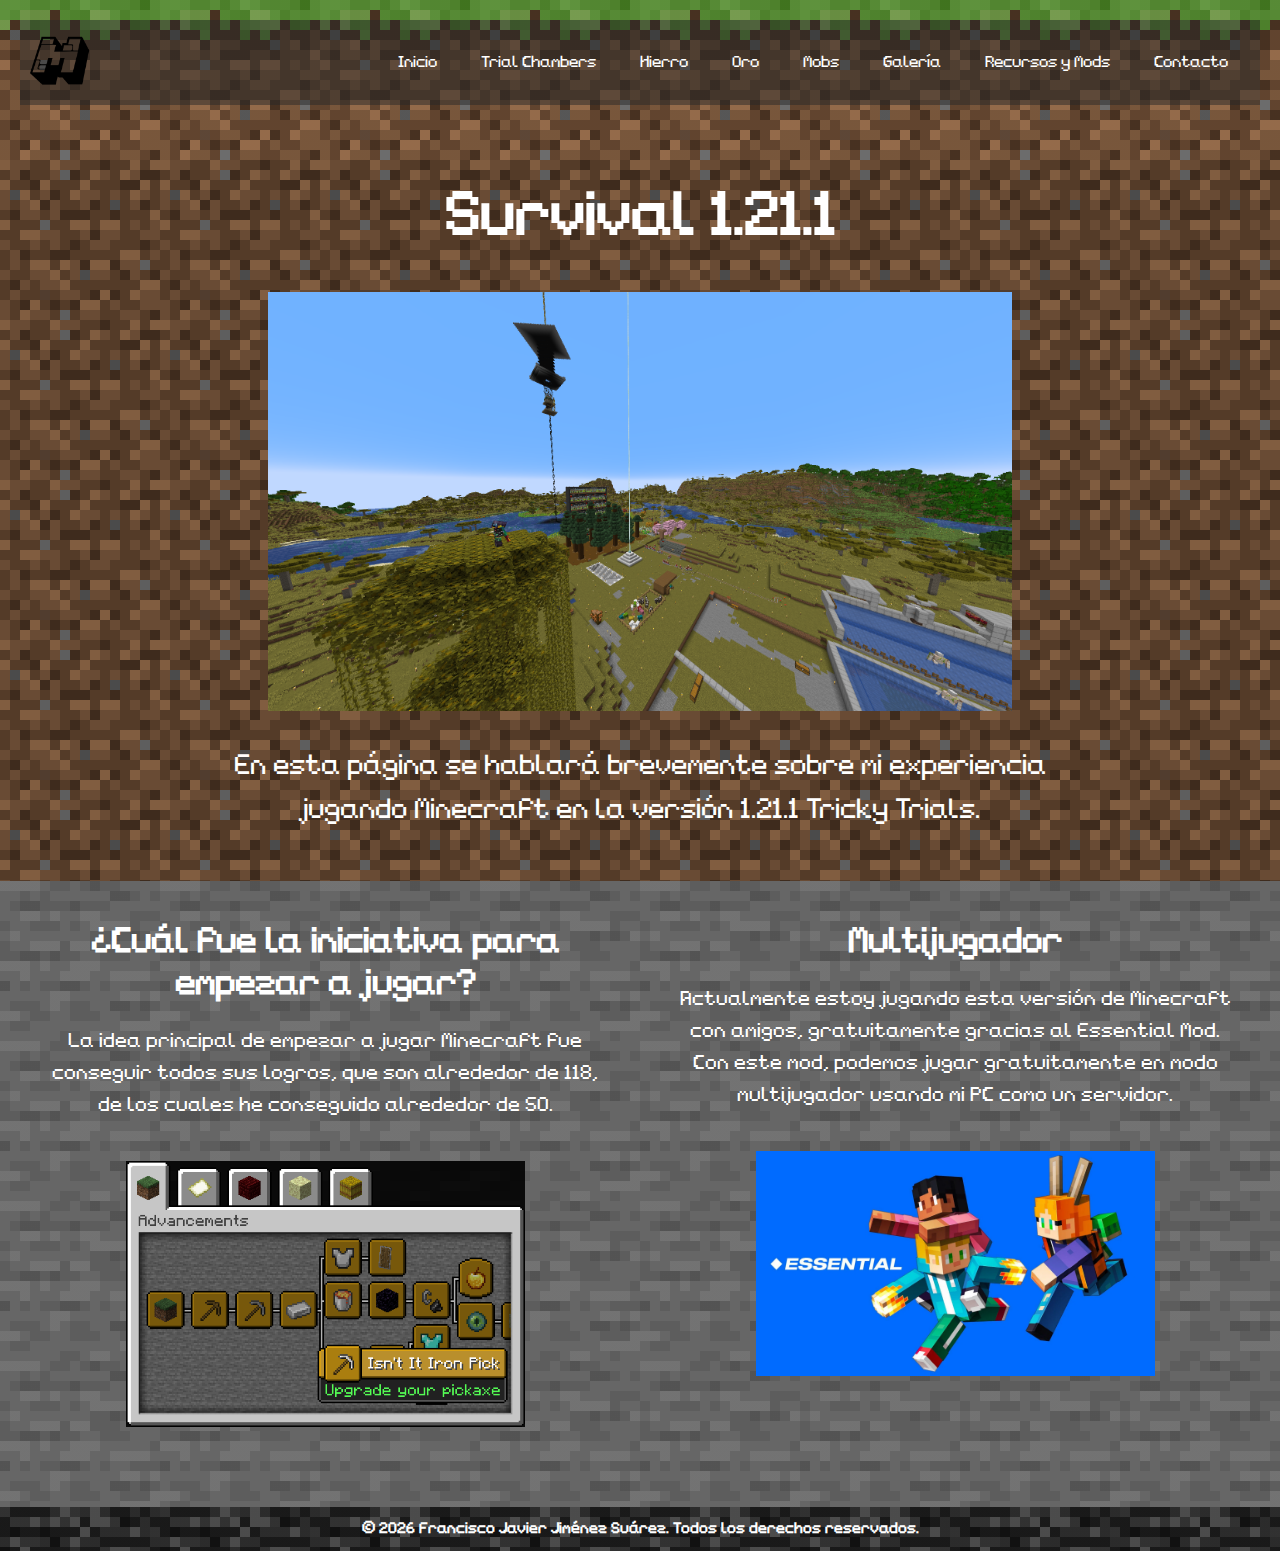
<file: src/main/resources/static/index.html>
<!DOCTYPE html>
<html>
    <head>
        <title>Survival 1.21.1 | Inicio</title>
        <meta charset="UTF-8">
        <meta name="viewport" content="width=device-width, initial-scale=1.0">
        <link rel="icon" href="img/minecraft.512x512.ico" type="image/x-icon">
        <link href="index.css" rel="stylesheet" type="text/css"/>
    </head>
    <body>

        <div class="Cesped"> 
            <nav class="navbar">
                <a href="index.html">
                    <img class="logo" src="img/png-transparent-minecraft-app-logo-games-minecraft-thumbnail.png" alt="Logo de la página"/>
                </a>
                <ul>
                    <li><a href="index.html">Inicio</a></li>
                    <li><a href="Trial Chambers.html">Trial Chambers</a></li>
                    <li><a href="Hierro.html">Hierro</a></li>
                    <li><a href="Oro.html">Oro</a></li>
                    <li><a href="Mobs.html">Mobs</a></li>
                    <li><a href="Galeria.html">Galería</a></li>
                    <li><a href="Recursos.html">Recursos y Mods</a></li>
                    <li><a href="Contacto.html">Contacto</a></li>
                </ul>
            </nav>
        </div>

        <div class="Tierra">
                        <h1>Survival 1.21.1</h1>
            <img class="img-inicial" src="img/ImagenInicio.png" alt="Logo de la versión"/>


            <p class="p-inicio">En esta página se hablará brevemente sobre mi experiencia jugando Minecraft en la versión 1.21.1 Tricky Trials.</p>
        </div>

        <div class="Piedra">

            <div class="izquierda">
                <h2>¿Cuál fue la iniciativa para empezar a jugar?</h2>
                <p>La idea principal de empezar a jugar Minecraft fue conseguir todos sus logros, que son alrededor de 118, de los cuales he conseguido alrededor de 50.</p>
                <img class="img-piedra" src="img/AdvancementsInterface.png" alt="Imagen de algunos logros"/>
            </div>

            <div class="derecha">
                <h2>Multijugador</h2>
                <p>Actualmente estoy jugando esta versión de Minecraft con amigos, gratuitamente gracias al Essential Mod. Con este mod, podemos jugar gratuitamente en modo multijugador usando mi PC como un servidor.</p>

                <img class="img-piedra" src="img/56cf9-16903009234568-1920.png" alt="Imagen del Essential Mod"/>
            </div>
        </div>

        <footer class="footer">
            <p>&copy; <span id="currentYear"></span> Francisco Javier Jiménez Suárez. Todos los derechos reservados.</p>
        </footer>

        <script>
            document.getElementById("currentYear").textContent = new Date().getFullYear();
        </script>
    </body>
</html>
</file>
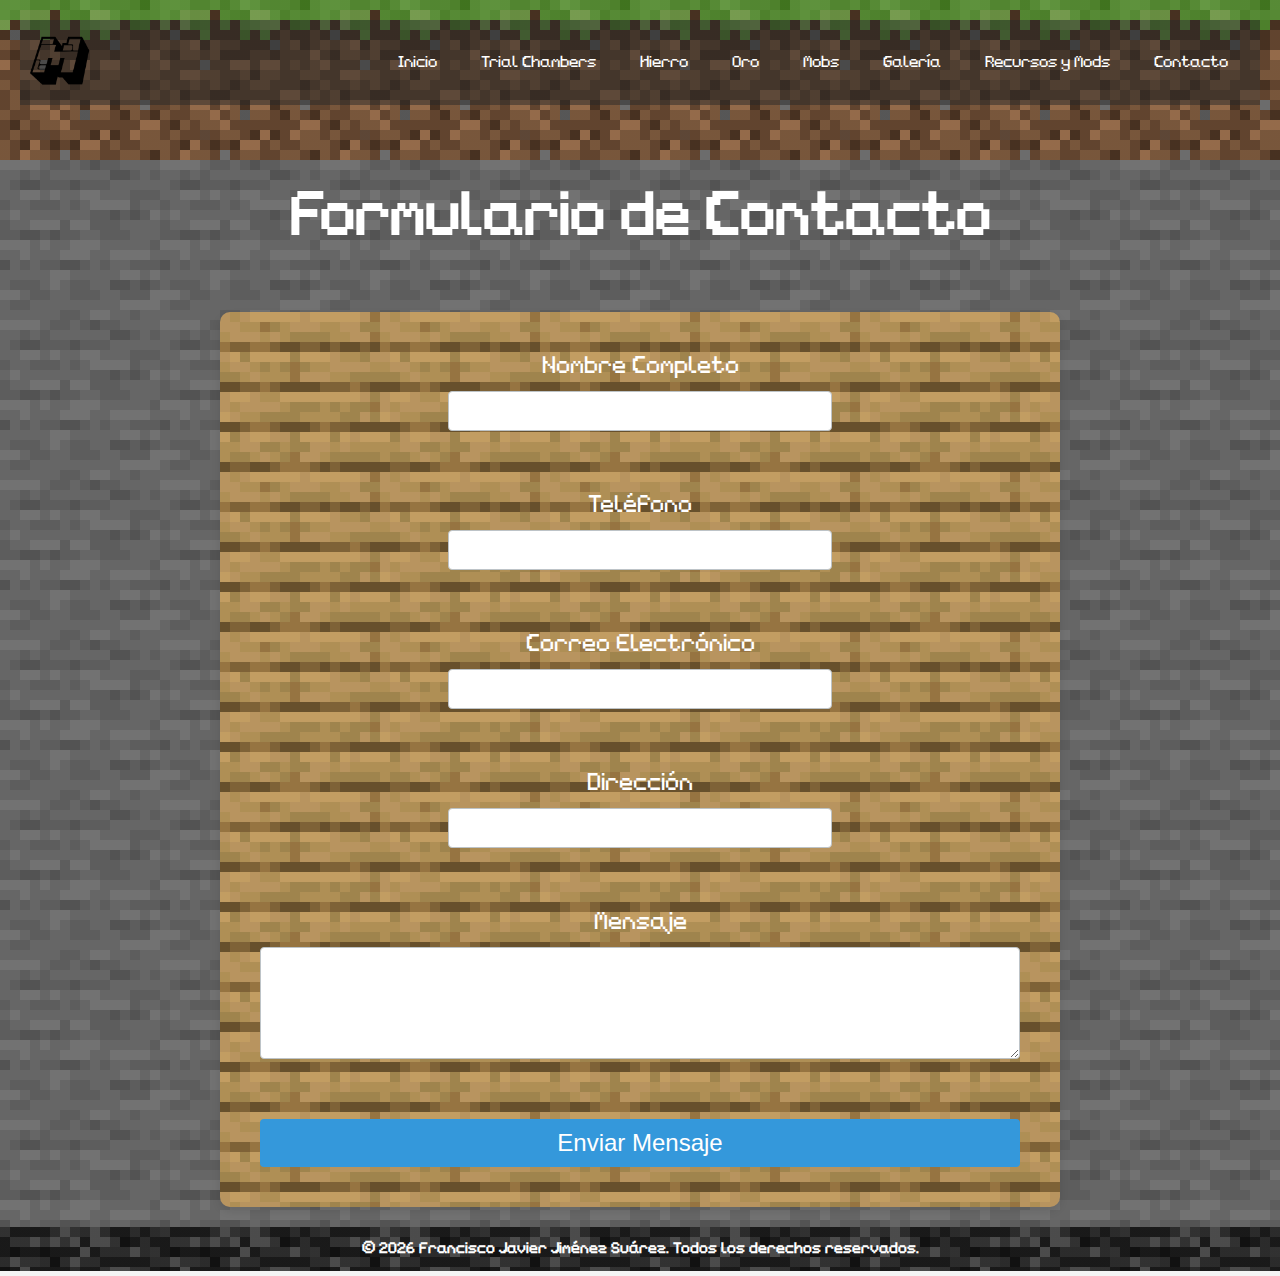
<file: src/main/resources/static/Contacto.html>
<!DOCTYPE html>
<html lang="es">
    <head>
        <meta charset="UTF-8">
        <meta name="viewport" content="width=device-width, initial-scale=1.0">
        <title>Survival 1.21.1 | Contacto</title>
        <link rel="icon" href="img/minecraft.512x512.ico" type="image/x-icon">
        <link href="indexAlter2.css" rel="stylesheet" type="text/css"/>
    </head>
    <body>
        <div class="Cesped"> 
            <nav class="navbar">
                <a href="index.html">
                    <img class="logo" src="img/png-transparent-minecraft-app-logo-games-minecraft-thumbnail.png" alt="Logo de la página"/>
                </a>
                <ul>
                    <li><a href="index.html">Inicio</a></li>
                    <li><a href="Trial Chambers.html">Trial Chambers</a></li>
                    <li><a href="Hierro.html">Hierro</a></li>
                    <li><a href="Oro.html">Oro</a></li>
                    <li><a href="Mobs.html">Mobs</a></li>
                    <li><a href="Galeria.html">Galería</a></li>
                    <li><a href="Recursos.html">Recursos y Mods</a></li>
                    <li><a href="Contacto.html">Contacto</a></li>
                </ul>
            </nav>
        </div>

        <div class="Piedra-2">
            <h1>Formulario de Contacto</h1>

            <form class="formulario-contacto" action="#" method="post">
                <div class="form-group">
                    <label for="nombre">Nombre Completo</label>
                    <input type="text" id="nombre" name="nombre" required>
                </div>

                <div class="form-group">
                    <label for="telefono">Teléfono</label>
                    <input type="tel" id="telefono" name="telefono" required>
                </div>

                <div class="form-group">
                    <label for="email">Correo Electrónico</label>
                    <input type="email" id="email" name="email" required>
                </div>

                <div class="form-group">
                    <label for="direccion">Dirección</label>
                    <input type="text" id="direccion" name="direccion">
                </div>

                <div class="form-group-full">
                    <label for="mensaje">Mensaje</label>
                    <textarea id="mensaje" name="mensaje" rows="5" required></textarea>
                </div>

                <div class="form-group-full">
                    <button type="submit">Enviar Mensaje</button>
                </div>
            </form>
        </div>

        <footer class="footer">
            <p>&copy; <span id="currentYear"></span> Francisco Javier Jiménez Suárez. Todos los derechos reservados.</p>
        </footer>

        <script>
            document.getElementById("currentYear").textContent = new Date().getFullYear();
        </script>
    </body>
</html>
</file>
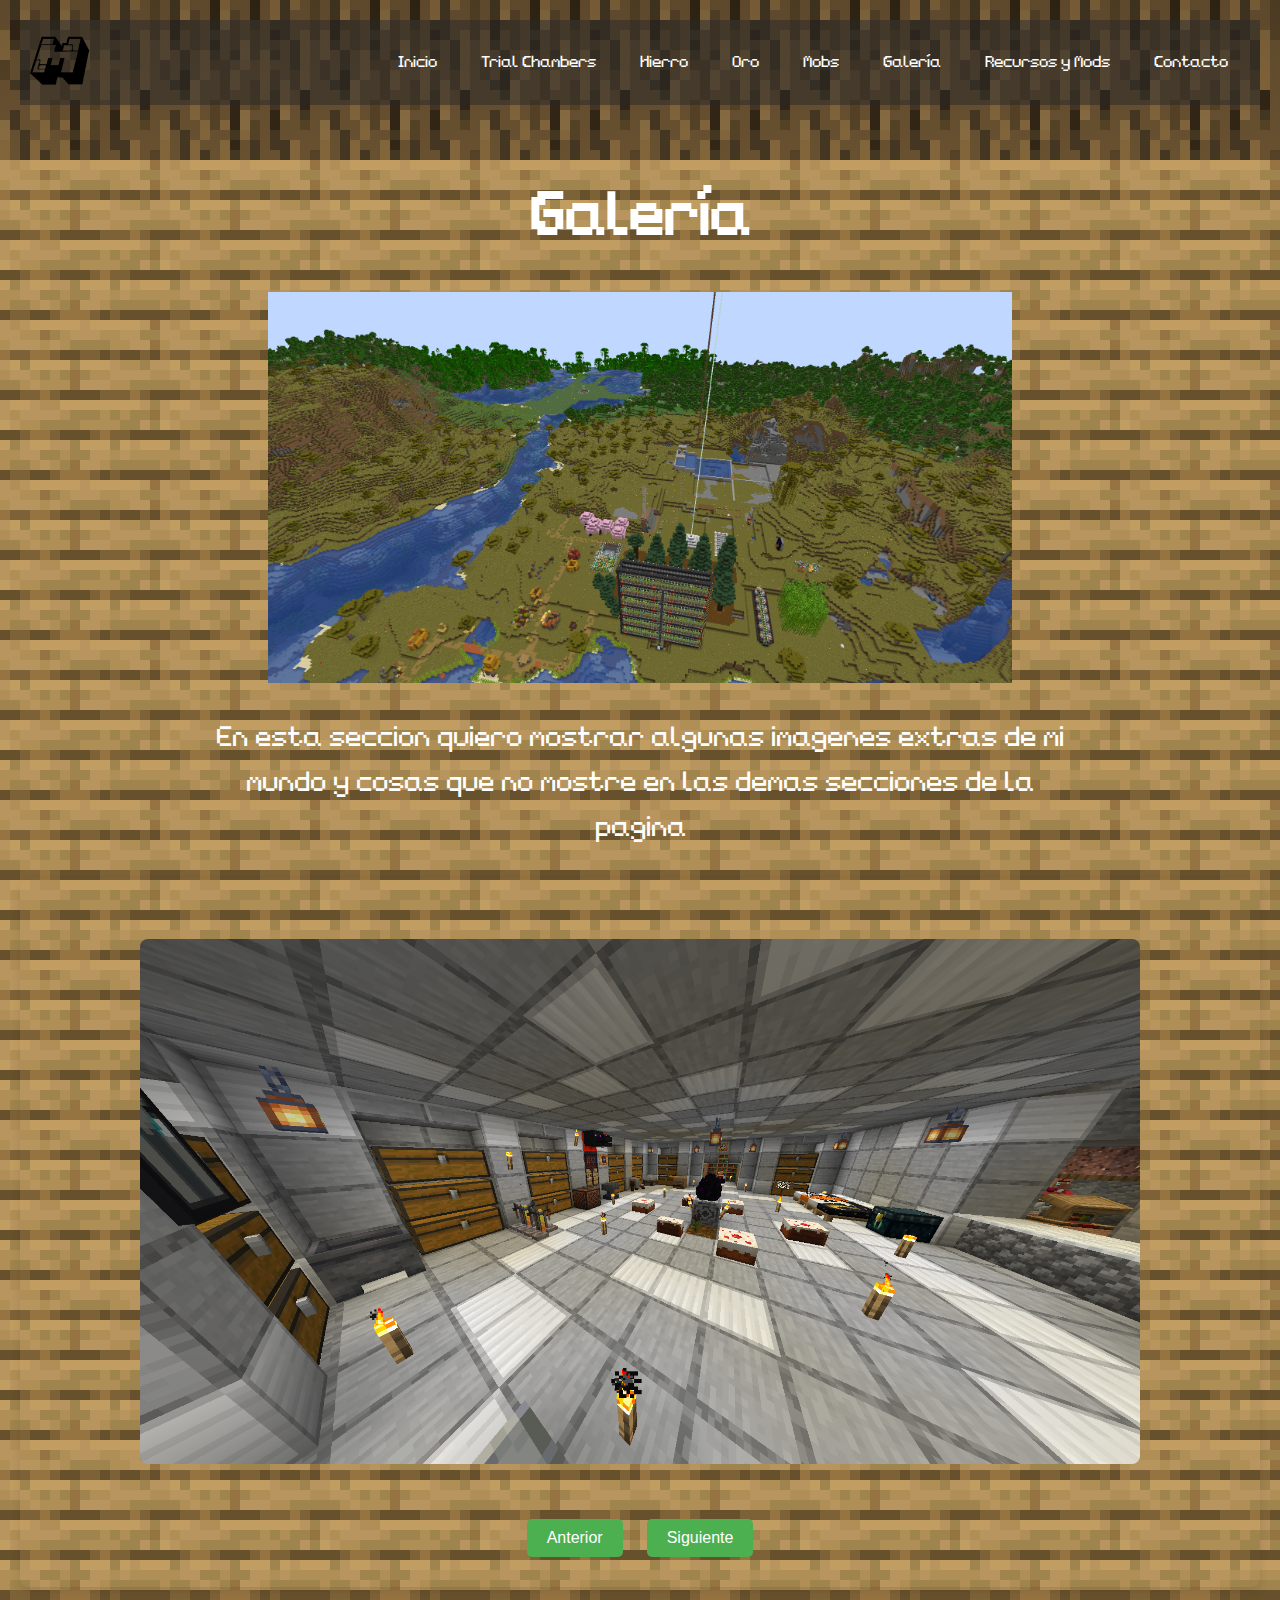
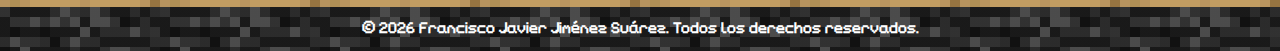
<file: src/main/resources/static/Galeria.html>
<!DOCTYPE html>
<html>
    <head>
        <title>Survival 1.21.1 | Aldeanos</title>
        <meta charset="UTF-8">
        <meta name="viewport" content="width=device-width, initial-scale=1.0">
        <link rel="icon" href="img/minecraft.512x512.ico" type="image/x-icon">
        <link href="indexAlter4.css" rel="stylesheet" type="text/css"/>
    </head>
    <body>

          <div class="Cesped"> 
            <nav class="navbar">
                <a href="index.html">
                    <img class="logo" src="img/png-transparent-minecraft-app-logo-games-minecraft-thumbnail.png" alt="Logo de la página"/>
                </a>
                <ul>
                    <li><a href="index.html">Inicio</a></li>
                    <li><a href="Trial Chambers.html">Trial Chambers</a></li>
                    <li><a href="Hierro.html">Hierro</a></li>
                    <li><a href="Oro.html">Oro</a></li>
                    <li><a href="Mobs.html">Mobs</a></li>
                    <li><a href="Galeria.html">Galería</a></li>
                    <li><a href="Recursos.html">Recursos y Mods</a></li>
                    <li><a href="Contacto.html">Contacto</a></li>
                </ul>
            </nav>
        </div>

        <div class="Tierra">
            <h1>Galería</h1>
            <img class="img-inicial" src="img/CapturasMundo/Mundo.png" alt="Minecraft con Shaders"/>

            <p class="p-inicio">En esta seccion quiero mostrar algunas imagenes extras de mi mundo y cosas que no mostre en las demas secciones de la pagina</p>
                    <div class="Galeria">
            <div class="gallery-container">
                <img id="currentImage" class="img-piedra"src='img/CapturasMundo/SalaCofres.png' alt='Sala de cofres'/>
            </div>
            <button id="prevBtn">Anterior</button>
            <button id="nextBtn">Siguiente</button>
        </div>
        </div>



            <footer class="footer">
                <p>&copy; <span id="currentYear"></span> Francisco Javier Jiménez Suárez. Todos los derechos reservados.</p>
            </footer>
            
    <script src="index.js"></script>
            
    </body>
</html>
</file>
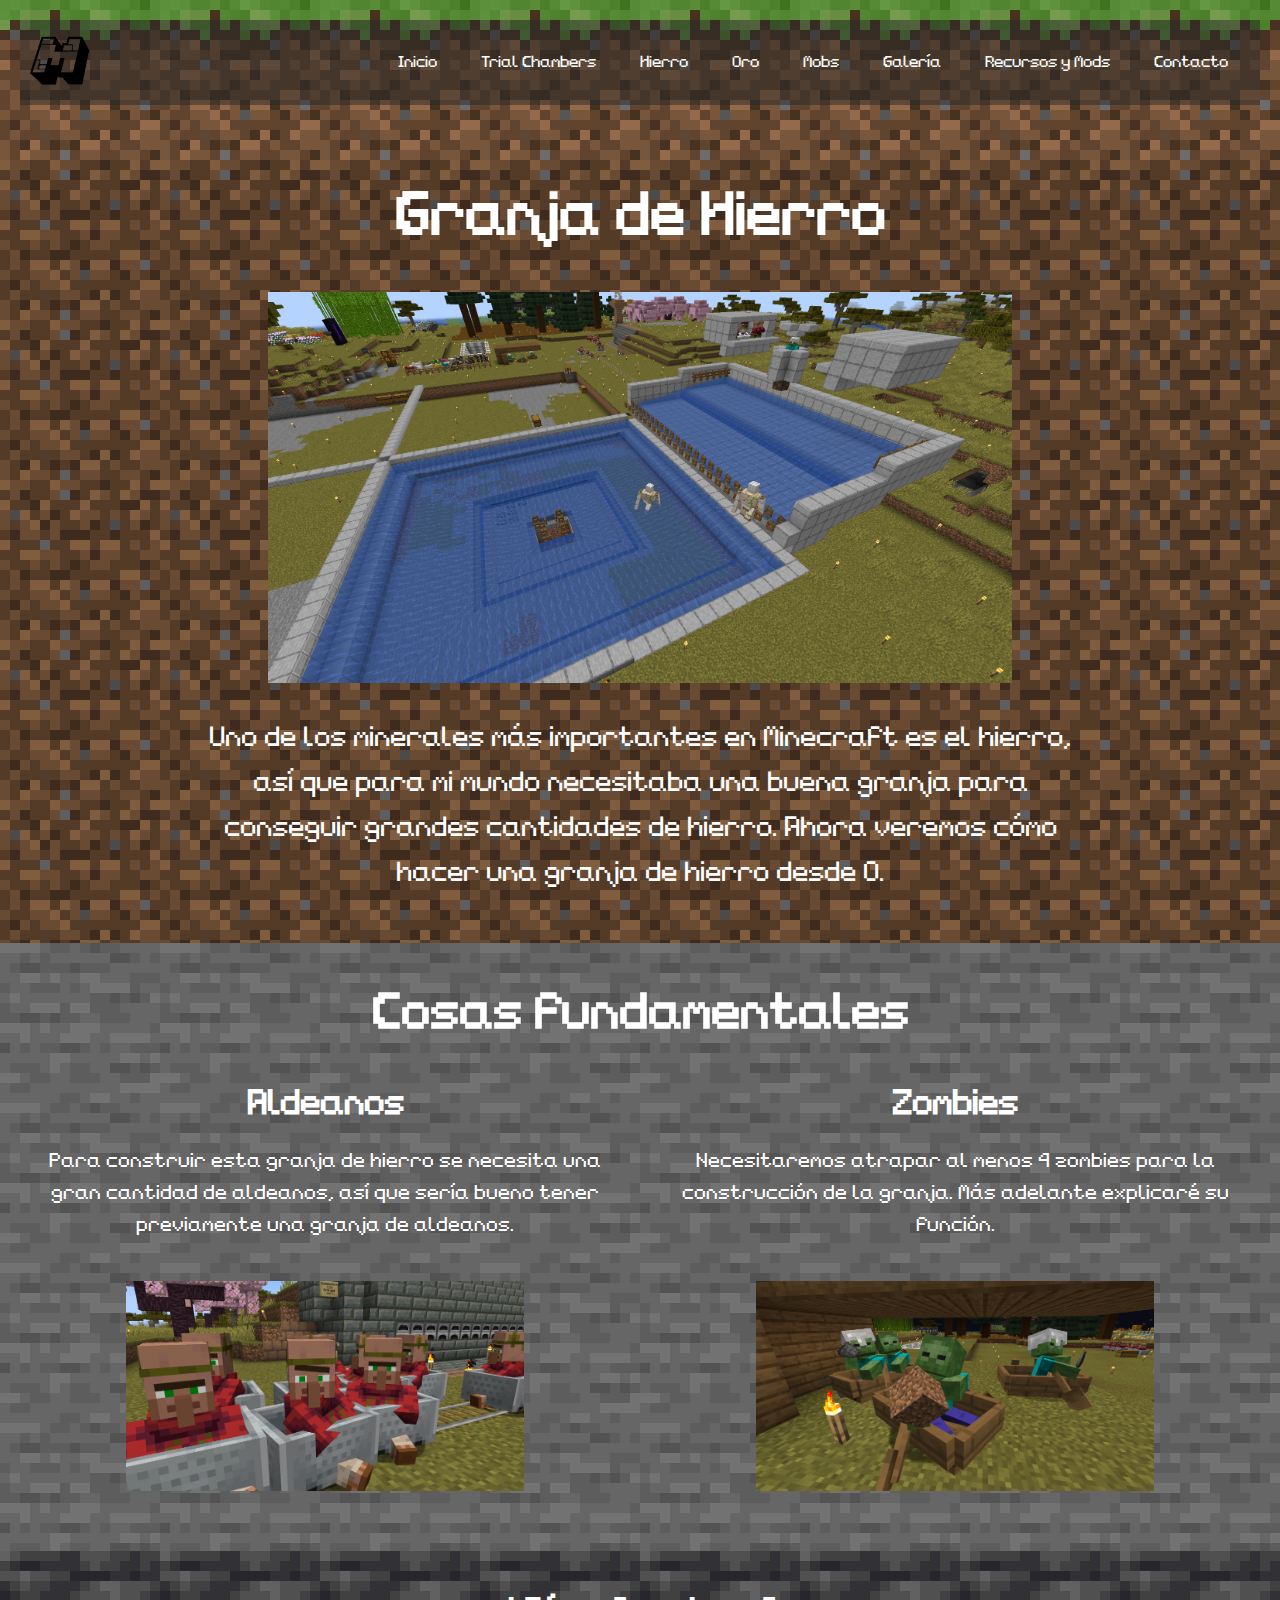
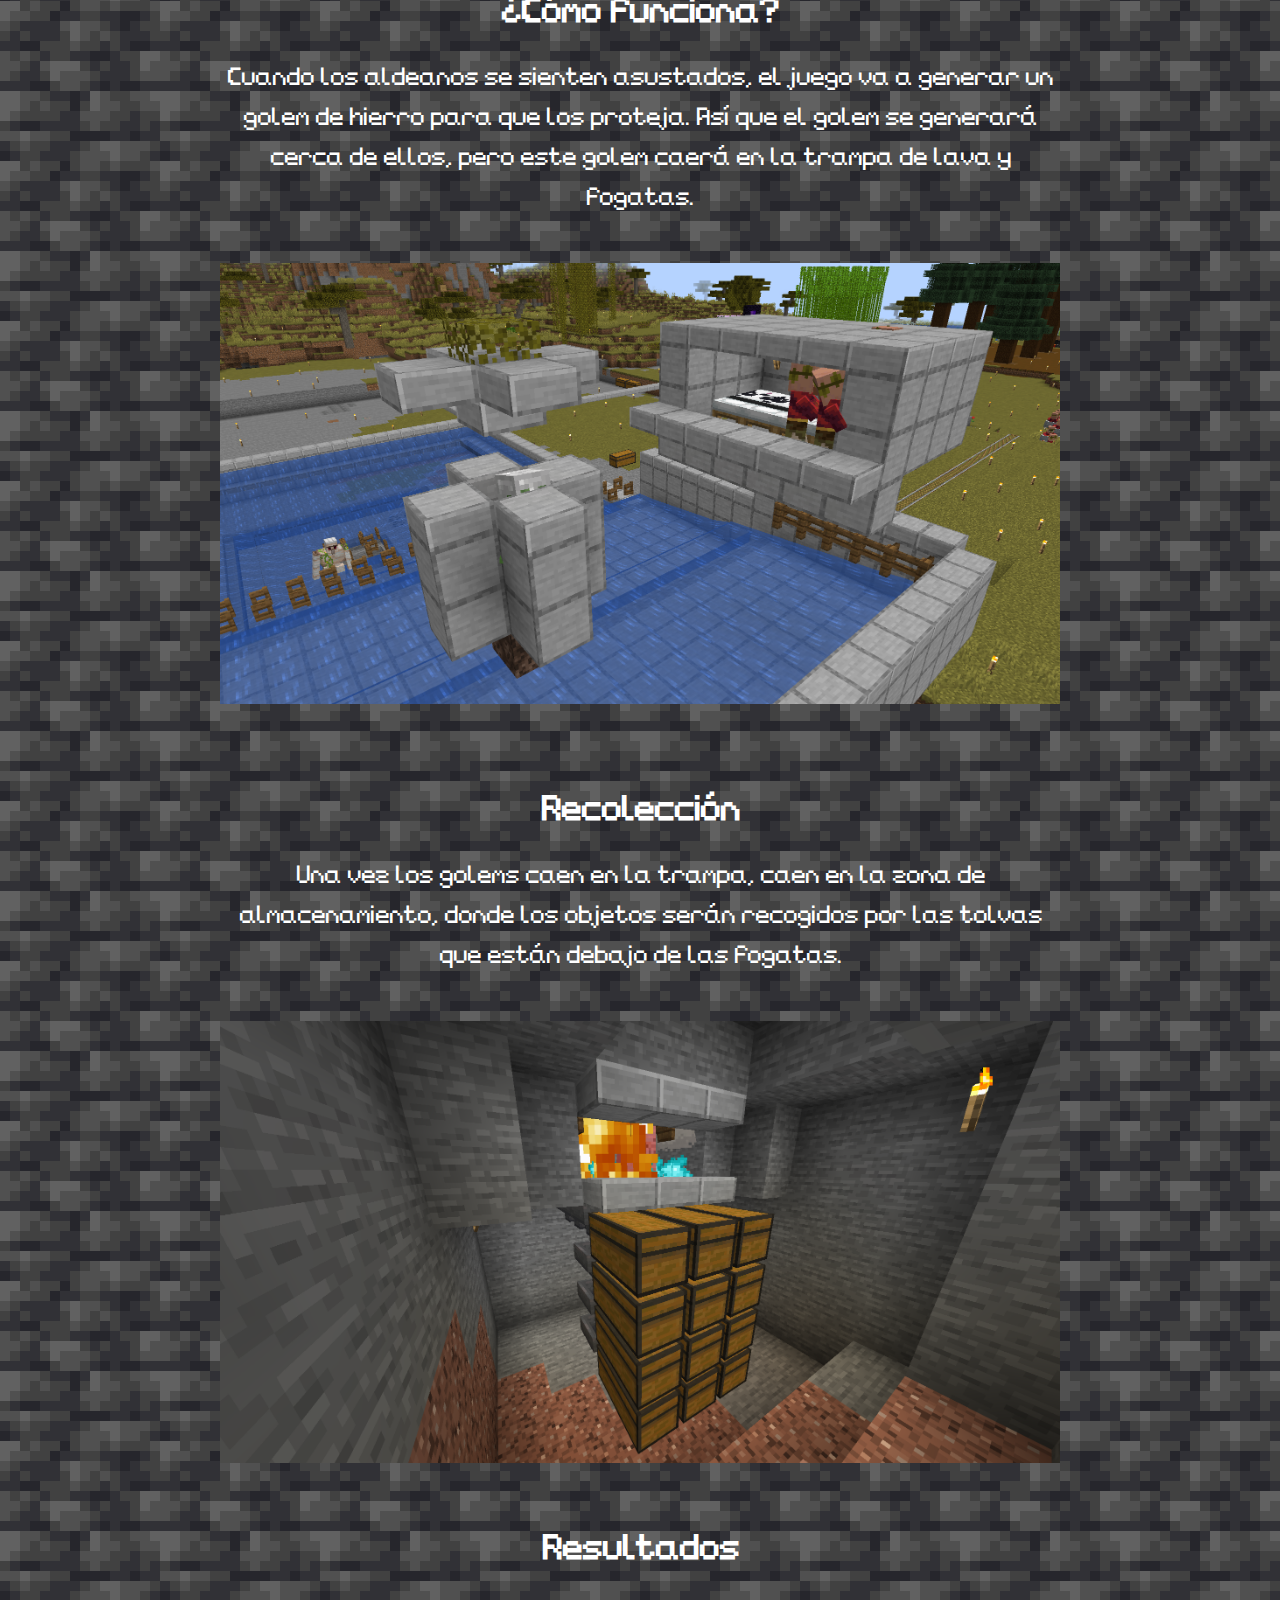
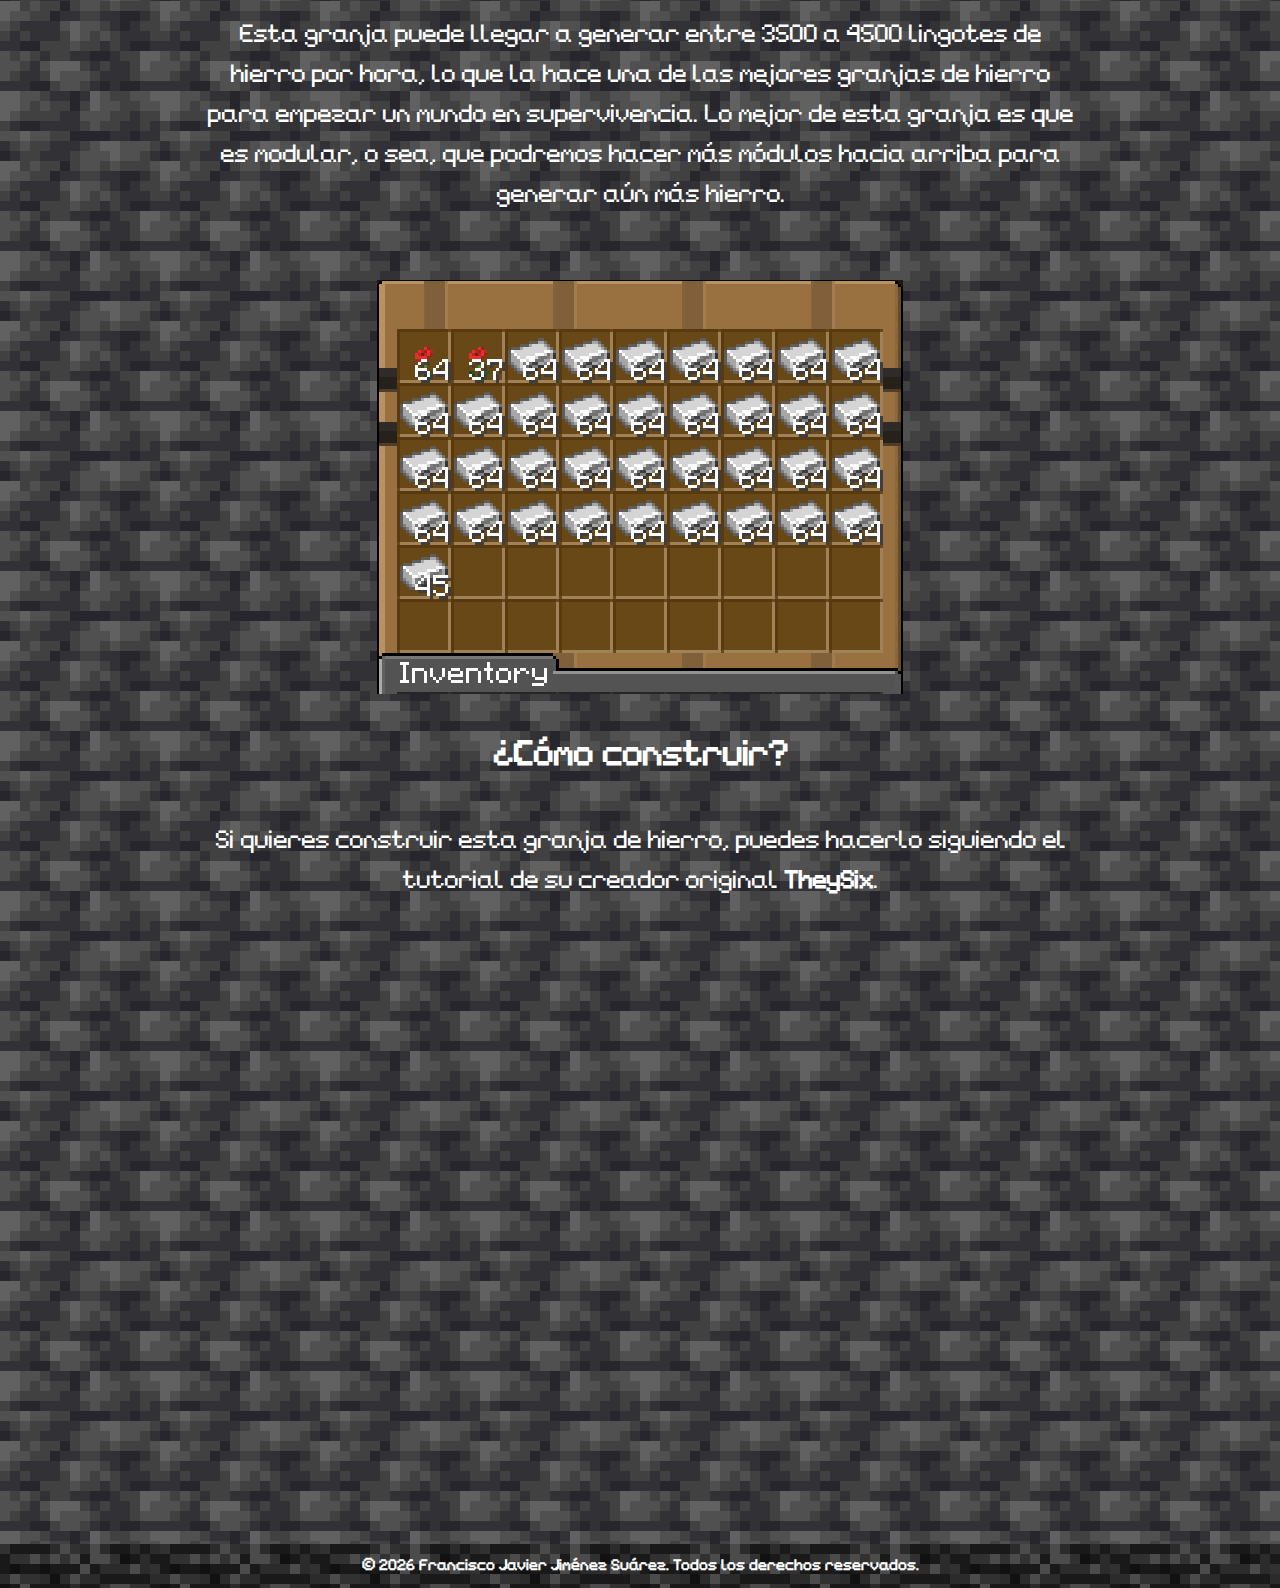
<file: src/main/resources/static/Hierro.html>
<!DOCTYPE html>
<html>
    <head>
        <title>Survival 1.21.1 | Granja de Hierro</title>
        <meta charset="UTF-8">
        <meta name="viewport" content="width=device-width, initial-scale=1.0">
        <link rel="icon" href="img/minecraft.512x512.ico" type="image/x-icon">
        <link href="index.css" rel="stylesheet" type="text/css"/>
    </head>
    <body>

        <div class="Cesped"> 
            <nav class="navbar">
                <a href="index.html">
                    <img class="logo" src="img/png-transparent-minecraft-app-logo-games-minecraft-thumbnail.png" alt="Logo de la página"/>
                </a>
                <ul>
                    <li><a href="index.html">Inicio</a></li>
                    <li><a href="Trial Chambers.html">Trial Chambers</a></li>
                    <li><a href="Hierro.html">Hierro</a></li>
                    <li><a href="Oro.html">Oro</a></li>
                    <li><a href="Mobs.html">Mobs</a></li>
                    <li><a href="Galeria.html">Galería</a></li>
                    <li><a href="Recursos.html">Recursos y Mods</a></li>
                    <li><a href="Contacto.html">Contacto</a></li>
                </ul>
            </nav>
        </div>

        <div class="Tierra">
            <h1>Granja de Hierro</h1>
            <img class="img-inicial" src="img/GranjaHierro.png" alt="Granja de Hierro"/>

            <p class="p-inicio">Uno de los minerales más importantes en Minecraft es el hierro, así que para mi mundo necesitaba una buena granja para conseguir grandes cantidades de hierro. Ahora veremos cómo hacer una granja de hierro desde 0.</p>
        </div>

        <div class="Piedra">
            <h2 class="subtitulo">Cosas fundamentales</h2>

            <div class="izquierda">
                <h2>Aldeanos</h2>
                <p>Para construir esta granja de hierro se necesita una gran cantidad de aldeanos, así que sería bueno tener previamente una granja de aldeanos.</p>
                <img class="img-piedra" src="img/AldeanosHierro.png" alt="Aldeanos"/>
            </div>

            <div class="derecha">
                <h2>Zombies</h2>
                <p>Necesitaremos atrapar al menos 4 zombies para la construcción de la granja. Más adelante explicaré su función.</p>
                <img class="img-piedra" src="img/ZombiesHierro.png" alt="Zombies"/>
            </div>
        </div>

        <div class="Piedra-2">
            <div>
                <h2>¿Cómo funciona?</h2>
                <p>Cuando los aldeanos se sienten asustados, el juego va a generar un golem de hierro para que los proteja. Así que el golem se generará cerca de ellos, pero este golem caerá en la trampa de lava y fogatas.</p>
                <img class="img-piedra" src="img/AldenosGranjaHierro.png" alt="Aldeanos en la Granja de Hierro"/>
            </div>
            <div>
                <h2>Recolección</h2>
                <p>Una vez los golems caen en la trampa, caen en la zona de almacenamiento, donde los objetos serán recogidos por las tolvas que están debajo de las fogatas.</p>
                <img class="img-piedra" src="img/AlmacenamientoGranjaHierro.png" alt="Almacenamiento Granja de Hierro"/>
            </div>

            <h2>Resultados</h2>
            <p>Esta granja puede llegar a generar entre 3500 a 4500 lingotes de hierro por hora, lo que la hace una de las mejores granjas de hierro para empezar un mundo en supervivencia. Lo mejor de esta granja es que es modular, o sea, que podremos hacer más módulos hacia arriba para generar aún más hierro.</p>
            <img class="img-piedra" src="img/ResultadosHierro.png" alt="Resultados Granja de Hierro"/>

            <h2>¿Cómo construir?</h2>
            <p>Si quieres construir esta granja de hierro, puedes hacerlo siguiendo el tutorial de su creador original <strong>TheySix</strong>.</p>

            <div class="video-container">
                <iframe src="https://www.youtube.com/embed/TcFZ9YOzxQE?si=9VUMrdavHnIveSbw" title="YouTube video player" frameborder="0" allow="accelerometer; autoplay; clipboard-write; encrypted-media; gyroscope; picture-in-picture; web-share" referrerpolicy="strict-origin-when-cross-origin" allowfullscreen></iframe>
            </div>
        </div>

        <footer class="footer">
            <p>&copy; <span id="currentYear"></span> Francisco Javier Jiménez Suárez. Todos los derechos reservados.</p>
        </footer>

        <script>
            document.getElementById("currentYear").textContent = new Date().getFullYear();
        </script>
    </body>
</html>
</file>
<file: src/main/resources/static/index.css>
@font-face {
    font-family: 'minecraft';
    src: url('fonts/minecraft_font.otf') format('opentype');
    font-weight: normal;
    font-style: normal;
}

body {
    font-family: 'minecraft', sans-serif;
    margin: 0;
    padding: 0;
    background-color: #f4f4f4;
}

.Cesped {
    height: 120px;
    background-repeat: repeat;
    background-size: auto;
    position: relative;
    background-image: linear-gradient(rgba(0, 0, 0, 0.2), rgba(0, 0, 0, 0.2)), url('img/grass_dirt_texture.png');
}

.Tierra {
    height: 100%;
    background-repeat: repeat;
    background-size: auto;
    position: relative;
    background-image: linear-gradient(rgba(0, 0, 0, 0.3), rgba(0, 0, 0, 0.3)), url('img/dirt_texture.png');
}

.Piedra {
    height: 100%;
    background-repeat: repeat;
    background-size: auto;
    position: relative;
    background-image: linear-gradient(rgba(0, 0, 0, 0.2), rgba(0, 0, 0, 0.2)), url('img/stone_texture.png');
    display: grid;
    grid-template-columns: 1fr 1fr;
    grid-template-rows: auto 1fr;
    gap: 20px;
    padding: 20px;
}

.Piedra-2 {
    height: 100%;
    background-repeat: repeat;
    background-size: auto;
    position: relative;
    background-image: linear-gradient(rgba(0, 0, 0, 0.2), rgba(0, 0, 0, 0.2)), url('img/Deepslate_29_JE3.png');
    display: flex;
    flex-direction: column;
    gap: 20px;
    padding: 20px;
    padding-bottom: 20px;
}

.Piedra-3 {
    height: 100%;
    background-repeat: repeat;
    background-size: auto;
    position: relative;
    background-image: linear-gradient(rgba(0, 0, 0, 0.2), rgba(0, 0, 0, 0.2)), url('img/Deepslate_29_JE3.png');
    display: grid;
    grid-template-columns: 1fr 1fr;
    grid-template-rows: auto 1fr;
    gap: 20px;
    padding: 20px;
}

.Piedra-2 h2 {
    z-index: 2;
    text-align: center;
    color: white;
    margin-top: 0;
}

.Piedra-2 p {
    z-index: 2;
    color: white;
    font-size: 25px;
    margin-left: 15%;
    margin-right: 15%;
}

.Piedra-2 img {
    z-index: 2;
    align-self: center;
}

h2{
    color: white;
    font-size: 35px;
    margin: 0;
}

.Piedra h2 {
    grid-column: 1 / -1;
    text-align: center;
}

.Piedra-3 h2 {
    grid-column: 1 / -1;
    text-align: center;
}

.subtitulo{
    font-size: 50px;
    margin-top: 20px;
}

.Subtitulo2{
    font-size: 45px;
}

.img-piedra {
    max-width: 70%;
    height: auto;
    margin: 20px 0;
}

.video-container {
    position: relative;
    width: 80%;
    padding-bottom: 45%;
    height: 0;
    margin-right: 20%;
    margin-left: 9%;
}

iframe {
    position: absolute;
    top: 0;
    left: 0;
    width: 100%;
    height: 100%;
    border: none;
}

.p-inicio{
    font-size: 28px;
    margin-left: 15%;
    margin-right: 15%;
}

.izquierda, .derecha {
    display: flex;
    flex-direction: column;
    justify-content: center;
    align-items: center;
        margin-bottom:  auto;
}

.img-inicial{
    width: 60%;
}

.mods-div {
    display: flex;
    gap: 10px; 
}

.mod-link {
    padding: 10px 15px;
    background-color: #4CAF50;
    color: white;
    text-decoration: none;
    border-radius: 5px;
    transition: background-color 0.3s ease;
    text-align: center;
}

.mod-link:hover {
    background-color: #45a049;
}

.mod-link:hover {
    background-color: #45a049;
}

.mod-link:active {
    background-color: #3e8e41;
}

.logo{
    width: 60px;
}

.navbar {
    background-color: rgba(40, 40, 40, 0.5);
    padding: 10px;
    display: flex;
    justify-content: space-between;
    align-items: center;
}

.navbar ul {
    list-style: none;
    margin: 0;
    padding: 0;
    display: flex;
    align-items: center;
    justify-content: flex-end;
}

.navbar ul img {
    height: 40px;
    margin-right: 20px;
}

.navbar ul li {
    margin: 0 10px;
}

.navbar ul li a {
    color: #fff;
    text-decoration: none;
    padding: 8px 12px;
    display: block;
}

.navbar ul li a:hover {
    background-color: #555;
    border-radius: 4px;
}


div {
    padding: 20px;
    text-align: center;
}

h1 {
    color: white;
    font-size: 60px;
    margin-top: 0;
}



p {
    line-height: 1.6;
    color: white;
    font-size: 20px;
}

















.footer {
    color: #fff;
    text-align: center;
    padding: 10px 0;
    width: 100%;
    bottom: 0;
    background-image: linear-gradient(rgba(0, 0, 0, 0.5), rgba(0, 0, 0, 0.5)), url('img/Bedrock_29_JE2_BE2.png');
    background-repeat: repeat;
    background-size: auto;
}

.footer p {
    margin: 0;
    font-size: 15px;
    font-weight: bold;
}

.footer span {
    font-weight: bold;
}
</file>
<file: src/main/resources/static/indexAlter2.css>
@font-face {
    font-family: 'minecraft';
    src: url('fonts/minecraft_font.otf') format('opentype');
    font-weight: normal;
    font-style: normal;
}

body {
    font-family: 'minecraft', sans-serif;
    margin: 0;
    padding: 0;
    background-color: #f4f4f4;
}

.Cesped {
    height: 120px;
    background-repeat: repeat;
    background-size: auto;
    position: relative;
    background-image: linear-gradient(rgba(0, 0, 0, 0.2), rgba(0, 0, 0, 0.2)), url('img/grass_dirt_texture.png');
}

.Tierra {
    height: 100%;
    background-repeat: repeat;
    background-size: auto;
    position: relative;
    background-image: linear-gradient(rgba(0, 0, 0, 0.3), rgba(0, 0, 0, 0.3)), url('img/dirt_texture.png');
}

.Piedra {
    height: 100%;
    background-repeat: repeat;
    background-size: auto;
    position: relative;
    background-image: linear-gradient(rgba(0, 0, 0, 0.2), rgba(0, 0, 0, 0.2)), url('img/stone_texture.png');
    display: grid;
    grid-template-columns: 1fr 1fr;
    grid-template-rows: auto 1fr;
    gap: 20px;
    padding: 20px;
}

.Piedra-2 {
    height: 100%;
    background-repeat: repeat;
    background-size: auto;
    position: relative;
    background-image: linear-gradient(rgba(0, 0, 0, 0.2), rgba(0, 0, 0, 0.2)), url('img/stone_texture.png');
    display: flex;
    flex-direction: column;
    gap: 20px;
    padding: 20px;
    padding-bottom: 20px;
}

.Piedra-3 {
    height: 100%;
    background-repeat: repeat;
    background-size: auto;
    position: relative;
    background-image: linear-gradient(rgba(0, 0, 0, 0.2), rgba(0, 0, 0, 0.2)), url('img/Deepslate_29_JE3.png');
    display: grid;
    grid-template-columns: 1fr 1fr;
    grid-template-rows: auto 1fr;
    gap: 20px;
    padding: 20px;
}

.Piedra-2 h2 {
    z-index: 2;
    text-align: center;
    color: white;
    margin-top: 0;
}

.Piedra-2 p {
    z-index: 2;
    color: white;
    font-size: 25px;
    margin-left: 15%;
    margin-right: 15%;
}

.Piedra-2 img {
    z-index: 2;
    align-self: center;
}

h2{
    color: white;
    font-size: 35px;
    margin: 0;
}

.Piedra h2 {
    grid-column: 1 / -1;
    text-align: center;
}

.Piedra-3 h2 {
    grid-column: 1 / -1;
    text-align: center;
}

.subtitulo{
    font-size: 50px;
    margin-top: 20px;
}

.Subtitulo2{
    font-size: 45px;
}

.img-piedra {
    max-width: 70%;
    height: auto;
    margin: 20px 0;
}

.video-container {
    position: relative;
    width: 80%;
    padding-bottom: 45%;
    height: 0;
    margin-right: 20%;
    margin-left: 9%;
}

iframe {
    position: absolute;
    top: 0;
    left: 0;
    width: 100%;
    height: 100%;
    border: none;
}

.p-inicio{
    font-size: 28px;
    margin-left: 15%;
    margin-right: 15%;
}

.izquierda, .derecha {
    display: flex;
    flex-direction: column;
    justify-content: center;
    align-items: center;
        margin-bottom:  auto;
}

.img-inicial{
    width: 60%;
}

.mods-div {
    display: flex;
    gap: 10px; 
}

.mod-link {
    padding: 10px 15px;
    background-color: #4CAF50;
    color: white;
    text-decoration: none;
    border-radius: 5px;
    transition: background-color 0.3s ease;
    text-align: center;
}

.mod-link:hover {
    background-color: #45a049;
}

.mod-link:hover {
    background-color: #45a049;
}

.mod-link:active {
    background-color: #3e8e41;
}

.logo{
    width: 60px;
}

.navbar {
    background-color: rgba(40, 40, 40, 0.5);
    padding: 10px;
    display: flex;
    justify-content: space-between;
    align-items: center;
}

.navbar ul {
    list-style: none;
    margin: 0;
    padding: 0;
    display: flex;
    align-items: center;
    justify-content: flex-end;
}

.navbar ul img {
    height: 40px;
    margin-right: 20px;
}

.navbar ul li {
    margin: 0 10px;
}

.navbar ul li a {
    color: #fff;
    text-decoration: none;
    padding: 8px 12px;
    display: block;
}

.navbar ul li a:hover {
    background-color: #555;
    border-radius: 4px;
}


div {
    padding: 20px;
    text-align: center;
}

h1 {
    color: white;
    font-size: 60px;
    margin-top: 0;
}



p {
    line-height: 1.6;
    color: white;
    font-size: 20px;
}







/* Estilos del formulario de contacto */
.formulario-contacto {
    display: flex;
    justify-content: space-between;
    flex-wrap: wrap;
    background-image: url('img/Madera.png'); /* Ruta de la imagen de fondo */
    background-repeat: repeat; /* Repite la imagen en mosaico */
    background-size: auto; /* Mantiene el tamaño original del patrón */
    padding: 20px;
    border-radius: 10px;
    box-shadow: 0 4px 8px rgba(0, 0, 0, 0.1);
    max-width: 800px;
    margin: auto;
}


.form-group {
    width: 48%;
    margin: 0 auto;
    margin-bottom: 15px;
}


.form-group-full {
    width: 100%;
}

label {
    font-size: 1.5rem;
    color: white;
    display: block;
    margin-bottom: 5px;
}

input[type="text"],
input[type="tel"],
input[type="email"],
textarea {
    width: 100%;
    padding: 10px;
    margin: 5px 0;
    border-radius: 4px;
    border: 1px solid #bdc3c7;
    font-size: 1rem;
    box-sizing: border-box;
}

input:focus, textarea:focus {
    outline: none;
    border-color: #3498db;
    box-shadow: 0 0 10px rgba(52, 152, 219, 0.5);
}

textarea {
    resize: vertical;
}

button {
    background-color: #3498db;
    color: white;
    padding: 10px 20px;
    border: none;
    border-radius: 4px;
    font-size: 1.5rem;
    cursor: pointer;
    margin-top: 10px;
    width: 100%;
}

button:hover {
    background-color: #2980b9;
}










.footer {
    color: #fff;
    text-align: center;
    padding: 10px 0;
    width: 100%;
    bottom: 0;
    background-image: linear-gradient(rgba(0, 0, 0, 0.5), rgba(0, 0, 0, 0.5)), url('img/Bedrock_29_JE2_BE2.png');
    background-repeat: repeat;
    background-size: auto;
}

.footer p {
    margin: 0;
    font-size: 15px;
    font-weight: bold;
}

.footer span {
    font-weight: bold;
}
</file>
<file: src/main/resources/static/indexAlter4.css>
@font-face {
    font-family: 'minecraft';
    src: url('fonts/minecraft_font.otf') format('opentype');
    font-weight: normal;
    font-style: normal;
}

body {
    font-family: 'minecraft', sans-serif;
    margin: 0;
    padding: 0;
    background-color: #f4f4f4;
}

.Cesped {
    height: 120px;
    background-repeat: repeat;
    background-size: auto;
    position: relative;
    background-image: linear-gradient(rgba(0, 0, 0, 0.2), rgba(0, 0, 0, 0.1)), url('img/Madera2.png');
}

.Tierra {
    height: 100%;
    background-repeat: repeat;
    background-size: auto;
    position: relative;
    background-image: linear-gradient(rgba(0, 0, 0, 0), rgba(0, 0, 0, 0)), url('img/Madera.png');
}

.Piedra {
    height: 100%;
    background-repeat: repeat;
    background-size: auto;
    position: relative;
    background-image: linear-gradient(rgba(0, 0, 0, 0), rgba(0, 0, 0, 0.1)), url('img/Madera.png');
    display: grid;
    grid-template-columns: 1fr 1fr;
    grid-template-rows: auto 1fr;
    gap: 20px;
    padding: 20px;
}

.Piedra-2 {
    height: 100%;
    background-repeat: repeat;
    background-size: auto;
    position: relative;
    background-image: linear-gradient(rgba(0, 0, 0, 0), rgba(0, 0, 0, 0.1)), url('img/Madera.png');
    display: flex;
    flex-direction: column;
    gap: 20px;
    padding: 20px;
    padding-bottom: 20px;
}

.Piedra-3 {
    height: 100%;
    background-repeat: repeat;
    background-size: auto;
    position: relative;
    background-image: linear-gradient(rgba(0, 0, 0, 0.2), rgba(0, 0, 0, 0.2)), url('img/Deepslate_29_JE3.png');
    display: grid;
    grid-template-columns: 1fr 1fr;
    grid-template-rows: auto 1fr;
    gap: 20px;
    padding: 20px;
}

.Piedra-2 h2 {
    z-index: 2;
    text-align: center;
    color: white;
    margin-top: 0;
}

.Piedra-2 p {
    z-index: 2;
    color: white;
    font-size: 25px;
    margin-left: 15%;
    margin-right: 15%;
}

.Piedra-2 img {
    z-index: 2;
    align-self: center;
}

h2{
    color: white;
    font-size: 35px;
    margin: 0;
}

.Piedra h2 {
    grid-column: 1 / -1;
    text-align: center;
}

.Piedra-3 h2 {
    grid-column: 1 / -1;
    text-align: center;
}

.subtitulo{
    font-size: 50px;
    margin-top: 20px;
}

.Subtitulo2{
    font-size: 45px;
}

.img-piedra {
    max-width: 70%;
    height: auto;
    margin: 20px 0;
}

.video-container {
    position: relative;
    width: 80%;
    padding-bottom: 45%;
    height: 0;
    margin-right: 20%;
    margin-left: 9%;
}

iframe {
    position: absolute;
    top: 0;
    left: 0;
    width: 100%;
    height: 100%;
    border: none;
}

.p-inicio{
    font-size: 28px;
    margin-left: 15%;
    margin-right: 15%;
}

.izquierda, .derecha {
    display: flex;
    flex-direction: column;
    justify-content: center;
    align-items: center;
    margin-bottom:  auto;
}

.img-inicial{
    width: 60%;
}

.mods-div {
    display: flex;
    gap: 10px;
}

.mod-link {
    padding: 10px 15px;
    background-color: #4CAF50;
    color: white;
    text-decoration: none;
    border-radius: 5px;
    transition: background-color 0.3s ease;
    text-align: center;
}

.mod-link:hover {
    background-color: #45a049;
}

.mod-link:hover {
    background-color: #45a049;
}

.mod-link:active {
    background-color: #3e8e41;
}

.logo{
    width: 60px;
}

.navbar {
    background-color: rgba(40, 40, 40, 0.5);
    padding: 10px;
    display: flex;
    justify-content: space-between;
    align-items: center;
}

.navbar ul {
    list-style: none;
    margin: 0;
    padding: 0;
    display: flex;
    align-items: center;
    justify-content: flex-end;
}

.navbar ul img {
    height: 40px;
    margin-right: 20px;
}

.navbar ul li {
    margin: 0 10px;
}

.navbar ul li a {
    color: #fff;
    text-decoration: none;
    padding: 8px 12px;
    display: block;
}

.navbar ul li a:hover {
    background-color: #555;
    border-radius: 4px;
}

div {
    padding: 20px;
    text-align: center;
}

h1 {
    color: white;
    font-size: 60px;
    margin-top: 0;
}

p {
    line-height: 1.6;
    color: white;
    font-size: 20px;
}

.Galeria {
    text-align: center;
    border-radius: 8px;
    box-shadow: 0 4px 10px rgba(0, 0, 0, 0.1);
    padding: 20px;
}

.img-piedra {
    width: 100%;
    max-width: 1000px;
    height: auto;
    border-radius: 8px;
}

button {
    padding: 10px 20px;
    margin: 10px;
    border: none;
    border-radius: 5px;
    background-color: #4CAF50;
    color: white;
    font-size: 16px;
    cursor: pointer;
    transition: background-color 0.3s;
}

button:hover {
    background-color: #45a049;
}

.footer {
    color: #fff;
    text-align: center;
    padding: 10px 0;
    width: 100%;
    bottom: 0;
    background-image: linear-gradient(rgba(0, 0, 0, 0.5), rgba(0, 0, 0, 0.5)), url('img/Bedrock_29_JE2_BE2.png');
    background-repeat: repeat;
    background-size: auto;
}

.footer p {
    margin: 0;
    font-size: 15px;
    font-weight: bold;
}

.footer span {
    font-weight: bold;
}
</file>
